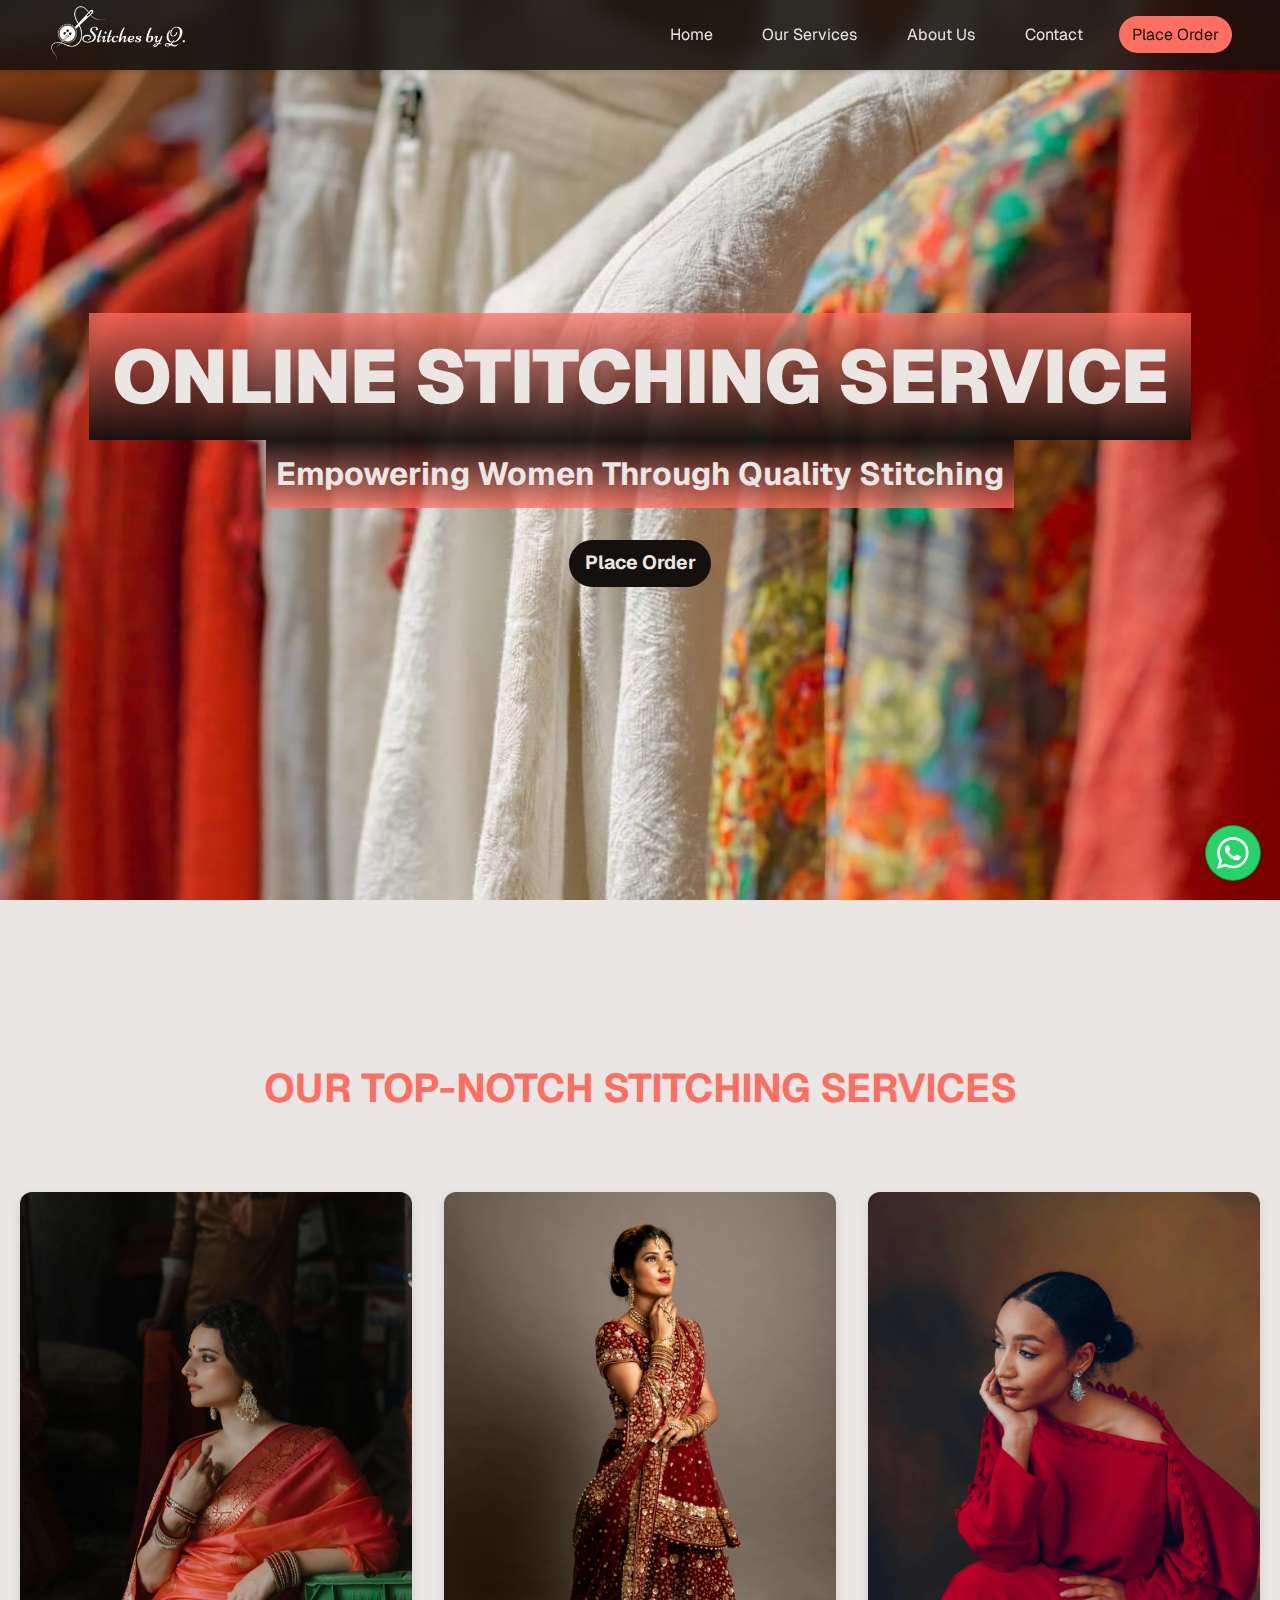
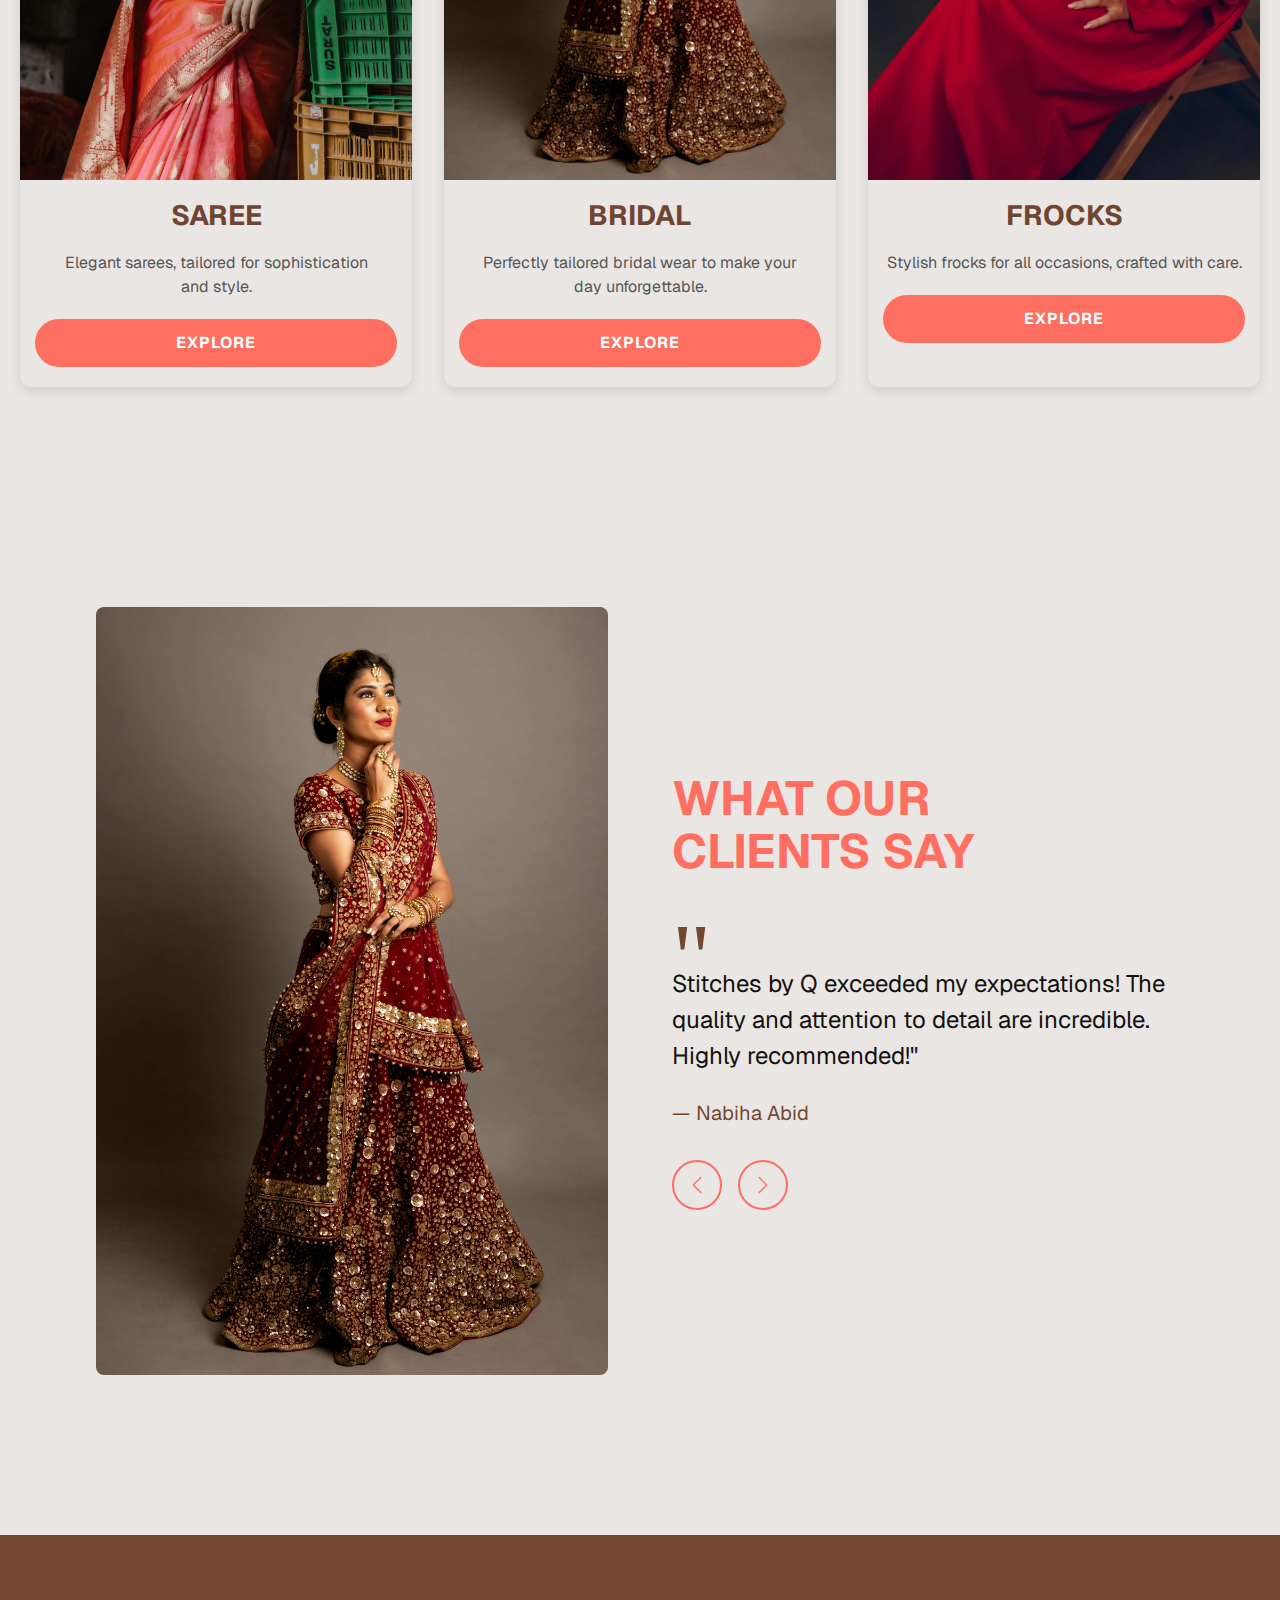
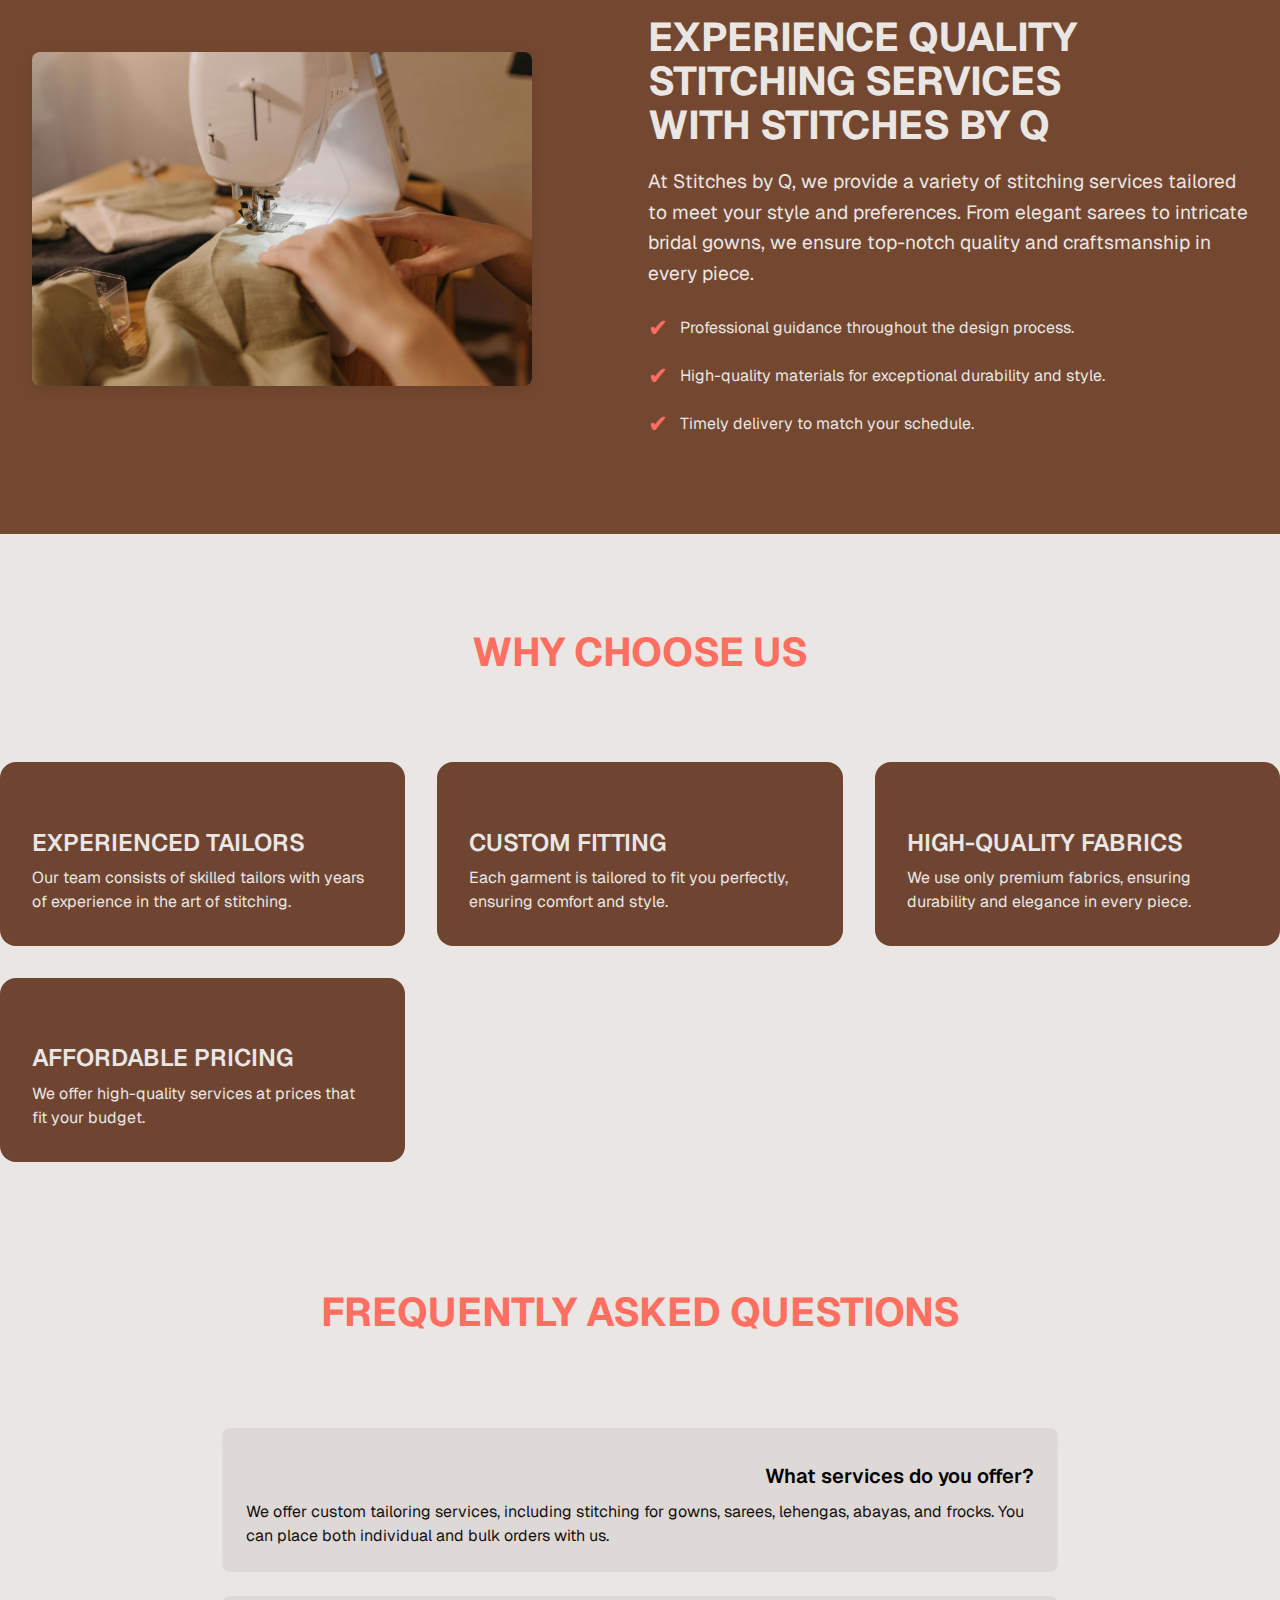
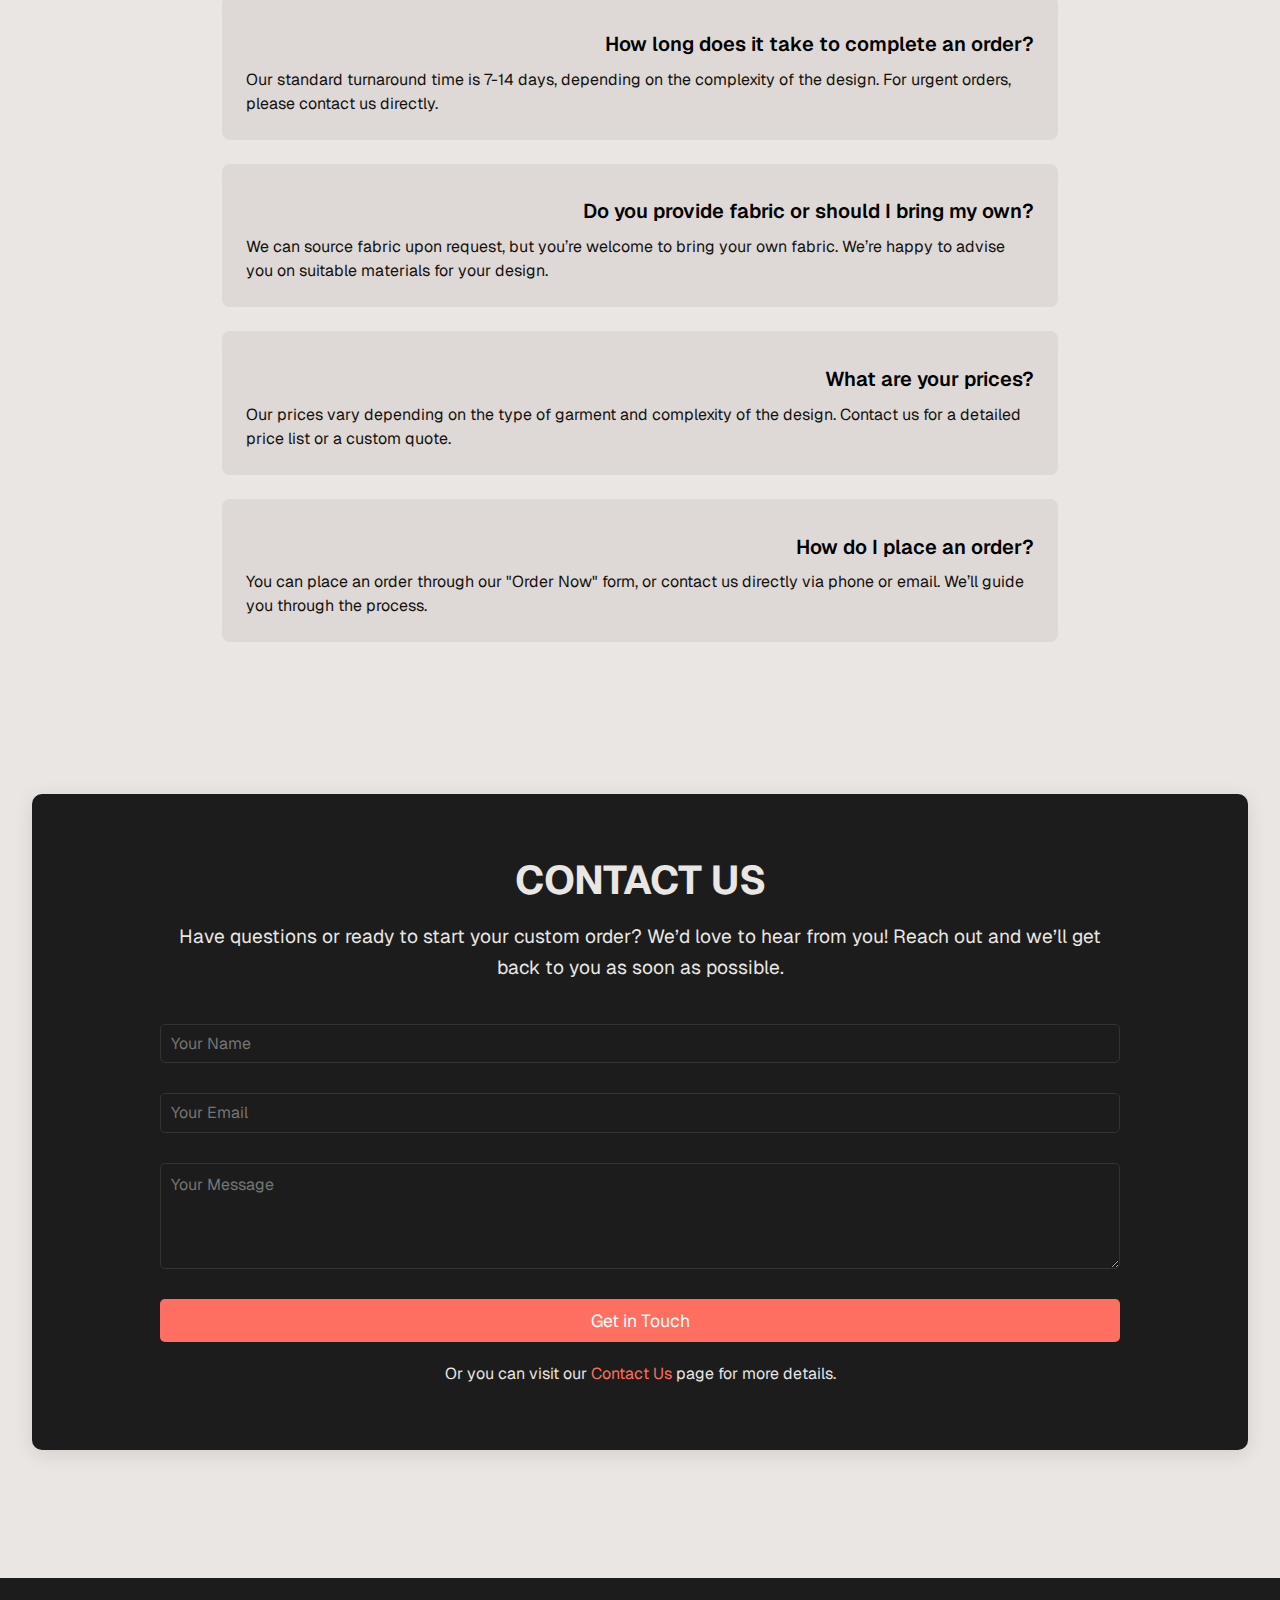
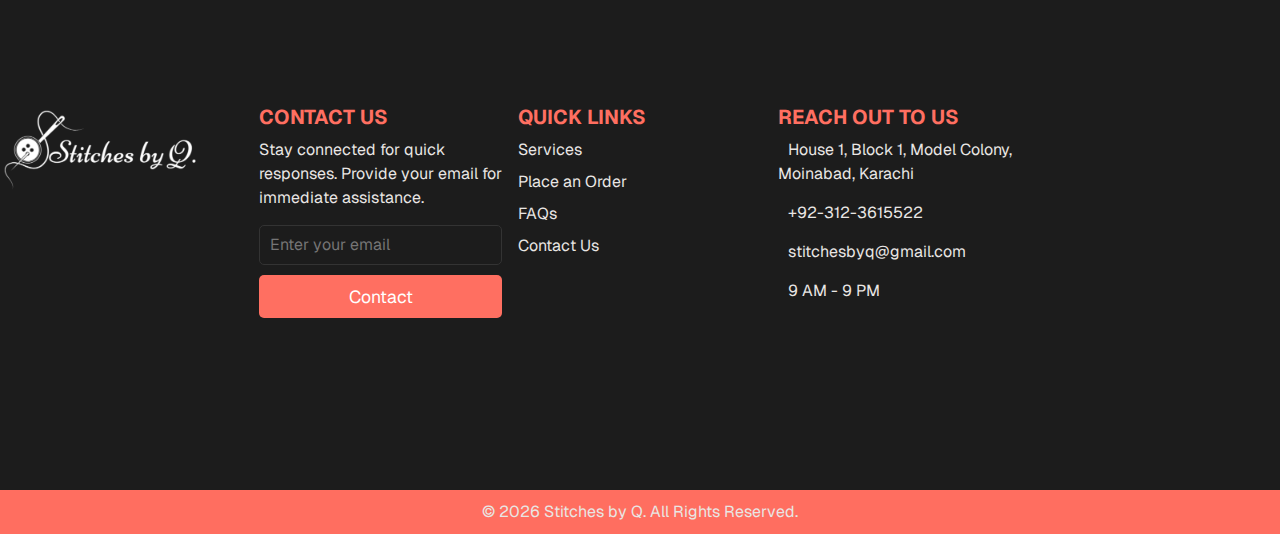
<file: index.html>
<!DOCTYPE html>
<html lang="en">
  <head>
    <meta charset="UTF-8" />
    <meta name="viewport" content="width=device-width, initial-scale=1.0" />
    <title>Stitches by Q.</title>

    <link rel="preconnect" href="https://fonts.googleapis.com" />
    <link rel="preconnect" href="https://fonts.gstatic.com" crossorigin />
    <link href="https://fonts.googleapis.com/css2?family=Geist:wght@100..900&display=swap" rel="stylesheet" />

    <link
      rel="stylesheet"
      href="https://cdnjs.cloudflare.com/ajax/libs/font-awesome/6.6.0/css/all.min.css"
      integrity="sha512-Kc323vGBEqzTmouAECnVceyQqyqdsSiqLQISBL29aUW4U/M7pSPA/gEUZQqv1cwx4OnYxTxve5UMg5GT6L4JJg=="
      crossorigin="anonymous"
      referrerpolicy="no-referrer"
    />

    <link rel="stylesheet" href="./src/styles/global.css" />
    <link rel="stylesheet" href="./src/styles/home.css" />
  </head>
  <body>
    <header>
      <nav class="nav">
        <div class="logo">
          <a href="/">
            <img loading="eager" src="/assets/gallery/logo/white-full.png" alt="Stitches by Q Logo" />
          </a>
        </div>

        <ul>
          <li><a href="/">Home</a></li>
          <li><a href="/services">Our Services</a></li>
          <li><a href="/about/">About Us</a></li>
          <li>
            <a href="/contact/">Contact</a>
          </li>
          <li>
            <a href="/order/">Place Order</a>
          </li>
        </ul>
      </nav>
    </header>

    <main>
      <section class="landing">
        <div class="hero">
          <h1>ONLINE STITCHING SERVICE</h1>
          <p class="tagline">Empowering Women Through Quality Stitching</p>
          <a href="./order/" class="btn1">Place Order</a>
        </div>
      </section>

      <section class="services">
        <h2 class="bgwhite">Our Top-Notch Stitching Services</h2>
        <div class="card-container">
          <div class="card">
            <img
              loading="lazy"
              decoding="async"
              src="/assets/gallery/pexels-manishjangid-28943579.jpg"
              alt="Saree Dresses"
            />
            <h3>Saree</h3>
            <p>Elegant sarees, tailored for sophistication and style.</p>
            <a href="#" class="card-button">Explore</a>
          </div>
          <div class="card">
            <img loading="lazy" decoding="async" src="/assets/gallery/Bridal.jpg" alt="Bridal Dresses" />
            <h3>Bridal</h3>
            <p>Perfectly tailored bridal wear to make your day unforgettable.</p>
            <a href="#" class="card-button">Explore</a>
          </div>
          <div class="card">
            <img loading="lazy" decoding="async" src="/assets/gallery/Frocks.jpg" alt="Frocks" />
            <h3>Frocks</h3>
            <p>Stylish frocks for all occasions, crafted with care.</p>
            <a href="#" class="card-button">Explore</a>
          </div>
        </div>
      </section>

      <section class="testimonial-section">
        <div class="testimonial-image">
          <img src="/assets/gallery/Bridal.jpg" alt="Client testimonial image" />
        </div>
        <div class="testimonial-content">
          <h2 class="section-title">What Our Clients Say</h2>
          <div class="quote-mark">"</div>
          <p class="testimonial-text">
            Stitches by Q exceeded my expectations! The quality and attention to detail are incredible. Highly
            recommended!"
          </p>
          <p class="client-name">Nabiha Abid</p>
          <div class="navigation">
            <button class="nav-button prev" aria-label="Previous testimonial">
              <svg
                xmlns="http://www.w3.org/2000/svg"
                fill="none"
                viewBox="0 0 24 24"
                stroke-width="1.5"
                stroke="currentColor"
              >
                <path stroke-linecap="round" stroke-linejoin="round" d="M15.75 19.5L8.25 12l7.5-7.5" />
              </svg>
            </button>
            <button class="nav-button next" aria-label="Next testimonial">
              <svg
                xmlns="http://www.w3.org/2000/svg"
                fill="none"
                viewBox="0 0 24 24"
                stroke-width="1.5"
                stroke="currentColor"
              >
                <path stroke-linecap="round" stroke-linejoin="round" d="M8.25 4.5l7.5 7.5-7.5 7.5" />
              </svg>
            </button>
          </div>
        </div>
      </section>

      <section class="info-section">
        <div class="info-container">
          <div class="info-image">
            <img loading="lazy" src="/assets/gallery/info img.jpg" alt="Stitching Process" />
          </div>
          <div class="info-content">
            <h2>Experience Quality Stitching Services with Stitches by Q</h2>
            <p>
              At Stitches by Q, we provide a variety of stitching services tailored to meet your style and preferences.
              From elegant sarees to intricate bridal gowns, we ensure top-notch quality and craftsmanship in every
              piece.
            </p>
            <ul>
              <li><span class="check-mark">✔</span> Professional guidance throughout the design process.</li>
              <li><span class="check-mark">✔</span> High-quality materials for exceptional durability and style.</li>
              <li><span class="check-mark">✔</span> Timely delivery to match your schedule.</li>
            </ul>
          </div>
        </div>
      </section>

      <section class="why-choose-us">
        <div class="why-choose-content">
          <h2 class="section-title">Why Choose Us</h2>
          <p class="section-description">We bring experience, quality, and dedication to every stitch.</p>
          <div class="usp-list">
            <div class="usp-item">
              <i class="fa-solid fa-user-check usp-icon"></i>
              <div class="usp-text">
                <h3>Experienced Tailors</h3>
                <p>Our team consists of skilled tailors with years of experience in the art of stitching.</p>
              </div>
            </div>
            <div class="usp-item">
              <i class="fa-solid fa-ruler-combined usp-icon"></i>
              <div class="usp-text">
                <h3>Custom Fitting</h3>
                <p>Each garment is tailored to fit you perfectly, ensuring comfort and style.</p>
              </div>
            </div>
            <div class="usp-item">
              <i class="fa-solid fa-star usp-icon"></i>
              <div class="usp-text">
                <h3>High-Quality Fabrics</h3>
                <p>We use only premium fabrics, ensuring durability and elegance in every piece.</p>
              </div>
            </div>
            <div class="usp-item">
              <i class="fa-solid fa-tags usp-icon"></i>
              <div class="usp-text">
                <h3>Affordable Pricing</h3>
                <p>We offer high-quality services at prices that fit your budget.</p>
              </div>
            </div>
          </div>
        </div>
      </section>

      <section class="faq-section" id="faq">
        <div class="faq-container">
          <h2 class="section-title">Frequently Asked Questions</h2>
          <p class="section-description">Here are the answers to some of the most common questions we get.</p>

          <div class="faq-list">
            <div class="faq-item">
              <button class="faq-question">
                <i class="fa-solid fa-plus faq-toggle-icon"></i>
                <span>What services do you offer?</span>
              </button>
              <div class="faq-answer">
                <p>
                  We offer custom tailoring services, including stitching for gowns, sarees, lehengas, abayas, and
                  frocks. You can place both individual and bulk orders with us.
                </p>
              </div>
            </div>
            <div class="faq-item">
              <button class="faq-question">
                <i class="fa-solid fa-plus faq-toggle-icon"></i>
                <span>How long does it take to complete an order?</span>
              </button>
              <div class="faq-answer">
                <p>
                  Our standard turnaround time is 7-14 days, depending on the complexity of the design. For urgent
                  orders, please contact us directly.
                </p>
              </div>
            </div>
            <div class="faq-item">
              <button class="faq-question">
                <i class="fa-solid fa-plus faq-toggle-icon"></i>
                <span>Do you provide fabric or should I bring my own?</span>
              </button>
              <div class="faq-answer">
                <p>
                  We can source fabric upon request, but you’re welcome to bring your own fabric. We’re happy to advise
                  you on suitable materials for your design.
                </p>
              </div>
            </div>
            <div class="faq-item">
              <button class="faq-question">
                <i class="fa-solid fa-plus faq-toggle-icon"></i>
                <span>What are your prices?</span>
              </button>
              <div class="faq-answer">
                <p>
                  Our prices vary depending on the type of garment and complexity of the design. Contact us for a
                  detailed price list or a custom quote.
                </p>
              </div>
            </div>
            <div class="faq-item">
              <button class="faq-question">
                <i class="fa-solid fa-plus faq-toggle-icon"></i>
                <span>How do I place an order?</span>
              </button>
              <div class="faq-answer">
                <p>
                  You can place an order through our "Order Now" form, or contact us directly via phone or email. We’ll
                  guide you through the process.
                </p>
              </div>
            </div>
          </div>
        </div>
      </section>

      <section class="contact-section">
        <div class="contact-container">
          <h2 class="section-title">Contact Us</h2>
          <p class="section-description">
            Have questions or ready to start your custom order? We’d love to hear from you! Reach out and we’ll get back
            to you as soon as possible.
          </p>

          <form action="/contact-us" method="get" class="contact-form">
            <div class="form-group">
              <input type="text" name="name" placeholder="Your Name" required />
            </div>
            <div class="form-group">
              <input type="email" name="email" placeholder="Your Email" required />
            </div>
            <div class="form-group">
              <textarea name="message" rows="4" placeholder="Your Message" required></textarea>
            </div>
            <button type="submit" class="contact-btn">Get in Touch</button>
          </form>

          <p class="direct-link">
            Or you can visit our
            <a href="./contact/">Contact Us</a> page for more details.
          </p>
        </div>
      </section>
    </main>

    <footer class="footer">
      <div class="footer-container">
        <div class="logo-space">
          <h2>
            <a href="index.html">
              <img src="/assets/gallery/logo/white-full.png" alt="Stitches by Q Logo" />
            </a>
          </h2>
        </div>

        <div class="contact-form">
          <h4>Contact Us</h4>
          <p>Stay connected for quick responses. Provide your email for immediate assistance.</p>
          <form action="/submit-email" method="post">
            <input type="email" placeholder="Enter your email" required />
            <button type="submit">Contact</button>
          </form>
        </div>

        <div class="quick-links">
          <h4>Quick Links</h4>
          <ul>
            <li><a href="#">Services</a></li>
            <li><a href="#">Place an Order</a></li>
            <li><a href="#faq">FAQs</a></li>
            <li><a href="./Contact/contact.html">Contact Us</a></li>
          </ul>
        </div>

        <div class="contact-info">
          <h4>Reach Out to Us</h4>
          <p>
            <i class="fas fa-map-marker-alt"></i
            ><a href="https://goo.gl/maps/xyz" target="_blank" rel="noopener noreferrer"
              >House 1, Block 1, Model Colony, Moinabad, Karachi</a
            >
          </p>
          <p><i class="fas fa-phone-alt"></i><a href="tel:+923123615522"> +92-312-3615522</a></p>
          <p><i class="fas fa-envelope"></i><a href="mailto:stitchesbyq@gmail.com">stitchesbyq@gmail.com</a></p>
          <p><i class="fas fa-clock"></i> 9 AM - 9 PM</p>
        </div>

        <!-- Google Map Embed -->
        <div class="map-container">
          <iframe
            title="Stitches by Q Location"
            src="https://www.google.com/maps/embed?pb=!1m18!1m12!1m3!1d3620.558284213234!2d67.11531797400985!3d24.8977743791316!2m3!1f0!2f0!3f0!3m2!1i1024!2i768!4f13.1!3m3!1m2!1s0x3eb33eafa5a4d4c7%3A0x2c4b4c89ff68b7e7!2sModel%20Colony%2C%20Karachi%2C%20Sindh%2C%20Pakistan!5e0!3m2!1sen!2sus!4v1603629984048!5m2!1sen!2sus"
            width="100%"
            height="100%"
            style="border: 0"
            allowfullscreen=""
            loading="lazy"
          ></iframe>
        </div>
      </div>

      <!-- Footer Bottom Section -->
      <div class="footer-bottom">
        <p>&copy; <span id="currentYear"></span> Stitches by Q. All Rights Reserved.</p>
      </div>
    </footer>

    <div class="whatsapp">
      <a href="https://wa.me/+923123615522" target="_blank">
        <svg viewBox="0 0 24 24" xmlns="http://www.w3.org/2000/svg">
          <path
            fill="currentColor"
            d="M17.472 14.382c-.297-.149-1.758-.867-2.03-.967-.273-.099-.471-.148-.67.15-.197.297-.767.966-.94 1.164-.173.199-.347.223-.644.075-.297-.15-1.255-.463-2.39-1.475-.883-.788-1.48-1.761-1.653-2.059-.173-.297-.018-.458.13-.606.134-.133.298-.347.446-.52.149-.174.198-.298.298-.497.099-.198.05-.371-.025-.52-.075-.149-.669-1.612-.916-2.207-.242-.579-.487-.5-.669-.51a12.8 12.8 0 0 0-.57-.01c-.198 0-.52.074-.792.372-.272.297-1.04 1.016-1.04 2.479 0 1.462 1.065 2.875 1.213 3.074.149.198 2.096 3.2 5.077 4.487.709.306 1.262.489 1.694.625.712.227 1.36.195 1.871.118.571-.085 1.758-.719 2.006-1.413.248-.694.248-1.289.173-1.413-.074-.124-.272-.198-.57-.347m-5.421 7.403h-.004a9.87 9.87 0 0 1-5.031-1.378l-.361-.214-3.741.982.998-3.648-.235-.374a9.86 9.86 0 0 1-1.51-5.26c.001-5.45 4.436-9.884 9.888-9.884 2.64 0 5.122 1.03 6.988 2.898a9.825 9.825 0 0 1 2.893 6.994c-.003 5.45-4.437 9.884-9.885 9.884m8.413-18.297A11.815 11.815 0 0 0 12.05 0C5.495 0 .16 5.335.157 11.892c0 2.096.547 4.142 1.588 5.945L.057 24l6.305-1.654a11.882 11.882 0 0 0 5.683 1.448h.005c6.554 0 11.89-5.335 11.893-11.893a11.821 11.821 0 0 0-3.48-8.413z"
          />
        </svg>
      </a>
    </div>
    <script src="/src/js/home.js" defer></script>
    <script src="/src/js/script.js" defer></script>
  </body>
</html>
</file>
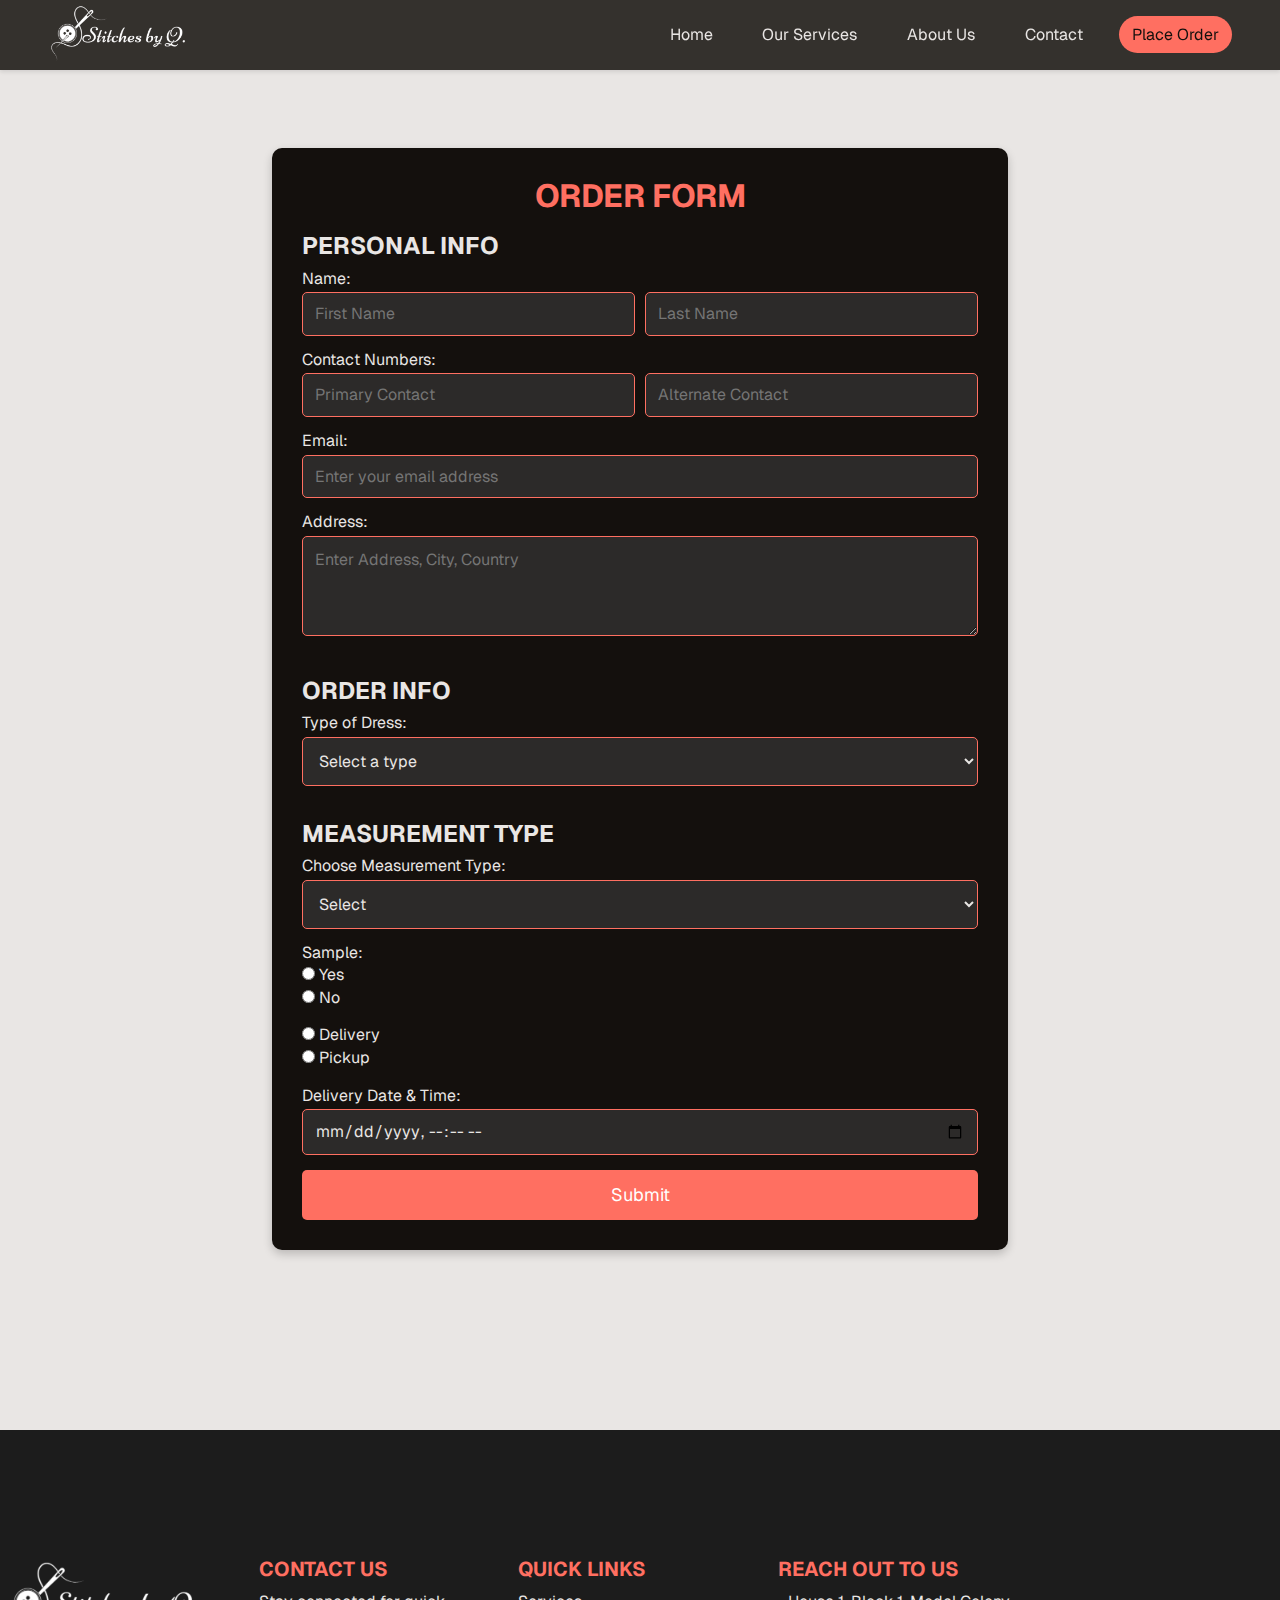
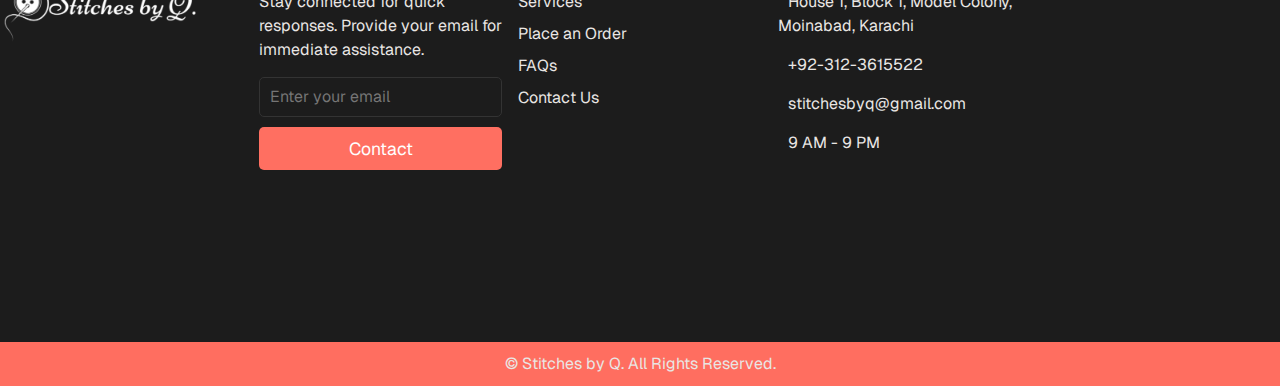
<file: order/index.html>
<!DOCTYPE html>
<html lang="en">
  <head>
    <meta charset="UTF-8" />
    <meta name="viewport" content="width=device-width, initial-scale=1.0" />
    <meta name="description" content="Learn more about Stitches by Q - Our mission, journey, and vision." />
    <title>About Us - Stitches by Q</title>

    <link rel="preconnect" href="https://fonts.googleapis.com" />
    <link rel="preconnect" href="https://fonts.gstatic.com" crossorigin />
    <link href="https://fonts.googleapis.com/css2?family=Geist:wght@100..900&display=swap" rel="stylesheet" />

    <link
      rel="stylesheet"
      href="https://cdnjs.cloudflare.com/ajax/libs/font-awesome/6.6.0/css/all.min.css"
      integrity="sha512-Kc323vGBEqzTmouAECnVceyQqyqdsSiqLQISBL29aUW4U/M7pSPA/gEUZQqv1cwx4OnYxTxve5UMg5GT6L4JJg=="
      crossorigin="anonymous"
      referrerpolicy="no-referrer"
    />

    <link rel="stylesheet" href="../src/styles/global.css" />
    <link rel="stylesheet" href="./order.css" />
  </head>
  <body>
    <header>
      <nav class="nav">
        <div class="logo">
          <a href="/">
            <img loading="eager" src="/assets/gallery/logo/white-full.png" alt="Stitches by Q Logo" />
          </a>
        </div>

        <ul>
          <li><a href="/">Home</a></li>
          <li><a href="/services">Our Services</a></li>
          <li><a href="/about/">About Us</a></li>
          <li>
            <a href="/contact/">Contact</a>
          </li>
          <li>
            <a href="/order/">Place Order</a>
          </li>
        </ul>
      </nav>
    </header>

    <main>
      <div class="order-bg">
        <div class="order">
          <h1>Order Form</h1>
          <form id="orderForm">
            <!-- Personal Info Section -->
            <h2>Personal Info</h2>

            <label for="firstName">Name:</label>
            <div class="form-group">
              <div>
                <input type="text" id="firstName" name="firstName" placeholder="First Name" required />
                <div id="firstNameError" class="error-message"></div>
              </div>
              <div>
                <input type="text" id="lastName" name="lastName" placeholder="Last Name" required />
                <div id="lastNameError" class="error-message"></div>
              </div>
            </div>

            <label for="contactNumber">Contact Numbers:</label>
            <div class="form-group">
              <div>
                <input type="tel" id="contactNumber" name="contactNumber" placeholder="Primary Contact" required />
                <div id="contactNumberError" class="error-message"></div>
              </div>
              <div>
                <input type="tel" id="alternateContact" name="alternateContact" placeholder="Alternate Contact" />
                <div id="alternateContactError" class="error-message"></div>
              </div>
            </div>

            <label for="email">Email:</label>
            <input type="email" id="email" name="email" placeholder="Enter your email address" required />
            <div id="emailError" class="error-message"></div>

            <label for="address">Address:</label>
            <textarea id="address" name="address" placeholder="Enter Address, City, Country" rows="3"></textarea>
            <div id="addressError" class="error-message"></div>

            <!-- Order Info Section -->
            <h2>Order Info</h2>

            <div id="dressTypeError" class="error-message"></div>
            <label for="dressType">Type of Dress:</label>
            <select id="dressType" name="dressType" required>
              <option value="">Select a type</option>
              <option value="Casual">Simple Suit</option>
              <option value="Formal">Formal Suit</option>
              <option value="Evening Gown">Suit with Dori Piping</option>
              <option value="Lining Suit">Lining Suit</option>
              <option value="Lining with Dori Piping">Lining with Dori Piping</option>
              <option value="Party Wear">Party Wear</option>
              <option value="Bridal Dress">Bridal Dress</option>
              <option value="Saree">Saree</option>
              <option value="Lehenga">Lehenga</option>
              <option value="Salwar Kameez">Salwar Kameez</option>
              <option value="Kurta">Kurta</option>
              <option value="Simple Abaya">Simple Abaya</option>
              <option value="Fancy Abaya">Fancy Abaya</option>
              <option value="Kids' Clothing">Kids' Clothing</option>
              <option value="Gowns">Gowns</option>
              <option value="Jumpsuit">Jumpsuit</option>
              <option value="Shirt">Shirt</option>
              <option value="Trouser">Trouser</option>
              <option value="Shrugs">Shrugs</option>
              <option value="Tote Bags">Tote Bags</option>
              <option value="others">others</option>
            </select>
            <div id="dressTypeError" class="error-message"></div>

            <h2>Measurement Type</h2>
            <label for="measurementType">Choose Measurement Type:</label>
            <select id="measurementType" name="measurementType" required>
              <option value="">Select</option>
              <option value="top">Top</option>
              <option value="bottom">Bottom</option>
              <option value="both">Both</option>
            </select>
            <div id="measurementTypeError" class="error-message"></div>

            <!-- Top Measurements -->
            <div id="topMeasurements" class="measurement-section" style="display: none">
              <h3>Top Measurements</h3>
              <label for="shoulder">Shoulder Size:</label>
              <input type="number" id="shoulder" name="shoulder" placeholder="Enter Shoulder Size" />
              <div id="shoulderError" class="error-message"></div>

              <label for="sleeveLength">Sleeve Length:</label>
              <input type="number" id="sleeveLength" name="sleeveLength" placeholder="Enter Sleeve Length" />
              <div id="sleeveLengthError" class="error-message"></div>

              <label for="chestWidth">Chest Width:</label>
              <input type="number" id="chestWidth" name="chestWidth" placeholder="Enter Chest Width" />
              <div id="chestWidthError" class="error-message"></div>

              <label for="neckMeasurement">Neck Measurement:</label>
              <input type="number" id="neckMeasurement" name="neckMeasurement" placeholder="Enter Neck Measurement" />
              <div id="neckMeasurementError" class="error-message"></div>
            </div>

            <!-- Bottom Measurements -->
            <div id="bottomMeasurements" class="measurement-section" style="display: none">
              <h3>Bottom Measurements</h3>
              <label for="waistMeasurement">Waist Measurement:</label>
              <input
                type="number"
                id="waistMeasurement"
                name="waistMeasurement"
                placeholder="Enter Waist Measurement"
              />
              <div id="waistMeasurementError" class="error-message"></div>

              <label for="hipMeasurement">Hip Measurement:</label>
              <input type="number" id="hipMeasurement" name="hipMeasurement" placeholder="Enter Hip Measurement" />
              <div id="hipMeasurementError" class="error-message"></div>

              <label for="bottomLength">Bottom Length:</label>
              <input type="number" id="bottomLength" name="bottomLength" placeholder="Enter Bottom Length" />
              <div id="bottomLengthError" class="error-message"></div>
            </div>

            <!-- Sample Option -->
            <div class="radio-group">
              <div>
                <label>Sample:</label>
                <label><input type="radio" name="sample" value="yes" /> Yes</label>
                <label><input type="radio" name="sample" value="no" /> No</label>
                <div id="radio" class="error-message"></div>
              </div>
            </div>

            <!-- Delivery Option -->
            <div class="radio-group">
              <div>
                <label><input type="radio" name="delivery" value="delivery" /> Delivery</label>
                <label><input type="radio" name="delivery" value="pickup" /> Pickup</label>
                <div id="radio" class="error-message"></div>
              </div>
            </div>

            <!-- Delivery Date & Time -->
            <div class="calendar-group">
              <label for="deliveryDateTime">Delivery Date & Time:</label>
              <input type="datetime-local" id="deliveryDateTime" name="deliveryDateTime" />
              <div id="deliveryDateTime" class="error-message"></div>
            </div>

            <button id="submitButton" type="submit">Submit</button>
          </form>
        </div>
      </div>
    </main>

    <footer class="footer">
      <div class="footer-container">
        <div class="logo-space">
          <h2>
            <a href="index.html">
              <img src="/assets/gallery/logo/white-full.png" alt="Stitches by Q Logo" />
            </a>
          </h2>
        </div>

        <div class="contact-form">
          <h4>Contact Us</h4>
          <p>Stay connected for quick responses. Provide your email for immediate assistance.</p>
          <form action="/submit-email" method="post">
            <input type="email" placeholder="Enter your email" required />
            <button type="submit">Contact</button>
          </form>
        </div>

        <div class="quick-links">
          <h4>Quick Links</h4>
          <ul>
            <li><a href="#">Services</a></li>
            <li><a href="#">Place an Order</a></li>
            <li><a href="#faq">FAQs</a></li>
            <li><a href="./Contact/contact.html">Contact Us</a></li>
          </ul>
        </div>

        <div class="contact-info">
          <h4>Reach Out to Us</h4>
          <p>
            <i class="fas fa-map-marker-alt"></i
            ><a href="https://goo.gl/maps/xyz" target="_blank" rel="noopener noreferrer"
              >House 1, Block 1, Model Colony, Moinabad, Karachi</a
            >
          </p>
          <p><i class="fas fa-phone-alt"></i><a href="tel:+923123615522"> +92-312-3615522</a></p>
          <p><i class="fas fa-envelope"></i><a href="mailto:stitchesbyq@gmail.com">stitchesbyq@gmail.com</a></p>
          <p><i class="fas fa-clock"></i> 9 AM - 9 PM</p>
        </div>

        <!-- Google Map Embed -->
        <div class="map-container">
          <iframe
            title="Stitches by Q Location"
            src="https://www.google.com/maps/embed?pb=!1m18!1m12!1m3!1d3620.558284213234!2d67.11531797400985!3d24.8977743791316!2m3!1f0!2f0!3f0!3m2!1i1024!2i768!4f13.1!3m3!1m2!1s0x3eb33eafa5a4d4c7%3A0x2c4b4c89ff68b7e7!2sModel%20Colony%2C%20Karachi%2C%20Sindh%2C%20Pakistan!5e0!3m2!1sen!2sus!4v1603629984048!5m2!1sen!2sus"
            width="100%"
            height="100%"
            style="border: 0"
            allowfullscreen=""
            loading="lazy"
          ></iframe>
        </div>
      </div>

      <!-- Footer Bottom Section -->
      <div class="footer-bottom">
        <p>&copy; <span id="currentYear"></span> Stitches by Q. All Rights Reserved.</p>
      </div>
    </footer>

    <script src="./order.js"></script>
  </body>
</html>
</file>
<file: src/styles/global.css>
/* Footer Styling */
/* Box sizing rules */
*,
*::before,
*::after {
  box-sizing: border-box;
}

/* Remove default margin */
* {
  margin: 0;
}

/* Prevent font size inflation */
html {
  -moz-text-size-adjust: none;
  -webkit-text-size-adjust: none;
  text-size-adjust: none;
}

/* Remove default margin in favour of better control in authored CSS */
body,
h1,
h2,
h3,
h4,
p,
figure,
blockquote,
dl,
dd {
  margin-block-end: 0;
}

/* Remove list styles on ul, ol elements with a list role, which suggests default styling will be removed */
ul[role=list],
ol[role=list] {
  list-style: none;
}

/* Set core body defaults */
body {
  min-height: 100vh;
  line-height: 1.5;
  -webkit-font-smoothing: antialiased;
}

/* Set shorter line heights on headings and interactive elements */
h1,
h2,
h3,
h4,
button,
input,
label {
  line-height: 1.1;
}

/* Avoid text overflows */
p,
h1,
h2,
h3,
h4,
h5,
h6 {
  overflow-wrap: break-word;
}

/* Improve line wrapping */
p {
  text-wrap: pretty;
}

/* Balance text wrapping on headings */
h1,
h2,
h3,
h4 {
  text-wrap: balance;
}

/* A elements that don't have a class get default styles */
/* Make images easier to work with */
img,
picture,
video,
canvas,
svg {
  max-width: 100%;
  display: block;
}

/* Inherit fonts for inputs and buttons */
input,
button,
textarea,
select {
  font-family: inherit;
  font-size: inherit;
}

/* Make sure textareas without a rows attribute are not tiny */
textarea:not([rows]) {
  min-height: 10em;
}

/* Anything that has been anchored to should have extra scroll margin */
:target {
  scroll-margin-block: 5ex;
}

h1,
h2,
h3,
h4,
h5,
h6 {
  text-transform: uppercase;
}

html,
body {
  font-family: "Geist", serif;
  font-optical-sizing: auto;
  font-weight: 400;
  font-style: normal;
  scroll-behavior: smooth;
  color: #14100d;
  background-color: #e9e6e4;
}

section:not(:first-child) {
  margin-top: 6rem;
}

header {
  background-color: rgba(20, 16, 13, 0.85);
  box-shadow: 0 2px 4px rgba(0, 0, 0, 0.1);
  position: fixed;
  width: 100%;
  z-index: 100;
  top: 0;
  left: 0;
  -webkit-backdrop-filter: blur(10px);
          backdrop-filter: blur(10px);
}
header nav {
  display: flex;
  justify-content: space-between;
  align-items: center;
  max-width: 1200px;
  margin: 0 auto;
  padding: 0.2em 0.5em;
}
header nav ul {
  list-style: none;
  display: flex;
  gap: 1.5em;
}
header nav ul li:last-child a {
  background-color: #ff6f61;
  color: #14100d;
}
header nav ul li:last-child a:hover {
  background-color: #ff412e;
  color: #14100d;
}
header nav ul li a {
  text-decoration: none;
  color: #e9e6e4;
  padding: 0.5em 0.8em;
  font-size: 1em;
  transition: background-color 0.3s ease, color 0.3s ease;
  border-radius: 2rem;
  background-color: transparent;
}
header nav ul li a:hover {
  background-color: #e9e6e4;
  color: #14100d;
}
header nav .logo {
  display: flex;
  align-items: center;
}
header nav .logo img {
  height: 4em;
  margin-right: 0.9em;
}

.footer {
  margin-top: 8rem;
  background-color: #1c1c1c;
  color: #e9e6e4;
  padding-top: 8rem;
}
.footer .footer-container {
  display: grid;
  grid-template-columns: repeat(5, 1fr);
  gap: 1rem;
  align-items: flex-start;
  max-width: 80rem;
  padding-bottom: 4rem;
  margin: 0 auto;
}
.footer h4 {
  font-size: 1.25rem;
  color: #ff6f61;
  margin-bottom: 10px;
}
.footer p {
  font-size: 1rem;
  margin-bottom: 15px;
}
.footer a {
  color: #e9e6e4;
  text-decoration: none;
  transition: color 0.3s ease;
}
.footer a:hover {
  color: #ff6f61;
}
.footer .logo-space {
  text-align: left;
  margin-bottom: 20px;
}
.footer .logo-space img {
  max-width: 200px;
  height: auto;
}
.footer .contact-form {
  max-width: 400px;
  margin-bottom: 20px;
}
.footer .contact-form form {
  display: flex;
  flex-direction: column;
  gap: 10px;
}
.footer .contact-form form input {
  padding: 10px;
  font-size: 1rem;
  border: 1px solid #333;
  border-radius: 5px;
  background-color: #1c1c1c;
  color: #e9e6e4;
  transition: border 0.3s ease;
}
.footer .contact-form form input:focus {
  border-color: #ff6f61;
  outline: none;
}
.footer .contact-form form button {
  padding: 12px 20px;
  font-size: 1.1rem;
  background-color: #ff6f61;
  color: #fff;
  border: none;
  border-radius: 5px;
  cursor: pointer;
  transition: background-color 0.3s ease;
}
.footer .contact-form form button:hover {
  background-color: #ff412e;
}
.footer .quick-links {
  margin-bottom: 20px;
}
.footer .quick-links ul {
  list-style: none;
  padding: 0;
}
.footer .quick-links ul li {
  margin-bottom: 8px;
}
.footer .contact-info {
  margin-bottom: 20px;
}
.footer .contact-info i {
  color: #ff6f61;
  margin-right: 10px;
}
.footer .map-container {
  flex: 1;
  max-width: 100%;
  height: 300px;
  margin-bottom: 20px;
}
.footer .map-container iframe {
  width: 100%;
  height: 100%;
  border: none;
  border-radius: 8px;
}
.footer .footer-bottom {
  padding: 10px 0;
  background-color: #ff6e60;
  color: #e9e6e4;
  text-align: center;
  font-size: 0.8em;
}
.footer .footer-bottom p {
  font-size: 1rem;
  margin: 0;
}

.whatsapp {
  position: fixed;
  background-color: #25d366;
  padding: 0.7rem;
  bottom: 1.2rem;
  right: 1.2rem;
  z-index: 9999;
  height: 3.5rem;
  width: 3.5rem;
  cursor: pointer;
  border-radius: 50%;
  display: flex;
  justify-content: center;
  align-items: center;
  border: 1px solid rgba(7, 94, 84, 0.6);
  will-change: auto;
  transition: all 0.3s ease;
  box-shadow: 0 2px 4px rgba(0, 0, 0, 0.1);
}
.whatsapp:hover {
  box-shadow: 0 4px 8px rgba(0, 0, 0, 0.2);
  transform: translateY(-0.2rem);
}
.whatsapp svg {
  color: white;
  height: 100%;
  width: 100%;
}
</file>
<file: src/styles/home.css>
@charset "UTF-8";
/* Footer Styling */
.landing {
  background: url("../../assets/gallery/bg-with-overlay.jpg") no-repeat center center;
  background-size: cover;
  height: 100vh;
  display: flex;
  justify-content: center;
  align-items: center;
  text-align: center;
  font-weight: bold;
}
.landing::before {
  content: "";
  z-index: -1;
  position: absolute;
  top: 0;
  left: 0;
  width: 100%;
  height: 100%;
  background-color: rgb(0, 0, 0);
}
.landing .hero {
  z-index: 1;
  display: flex;
  flex-direction: column;
  align-items: center;
  color: #e9e6e4;
}
.landing .hero h1 {
  font-size: 4.7em;
  font-weight: bolder;
  background: linear-gradient(to bottom, rgba(255, 111, 97, 0.75), rgba(20, 16, 13, 0.95));
}
.landing .hero p {
  font-size: 2em;
  margin-bottom: 1em;
  background: linear-gradient(to top, rgba(255, 111, 97, 0.75), rgba(20, 16, 13, 0.95));
}
.landing .hero h1,
.landing .hero p {
  padding: 0.3em;
}
.landing .hero a {
  text-decoration: none;
  padding: 0.5em 0.8em;
  font-size: 1.2rem;
  transition: background-color 0.3s ease, color 0.3s ease, transform 0.3s ease;
  border-radius: 2rem;
  background-color: #14100d;
  color: #e9e6e4;
}
.landing .hero a:hover {
  transform: scale(1.1);
}

.testimonial-section {
  max-width: 76rem;
  margin: 0 auto;
  padding: 4rem;
  display: flex;
  align-items: center;
  gap: 4rem;
}
.testimonial-section .testimonial-image {
  flex: 1;
  max-width: 600px;
}
.testimonial-section .testimonial-image img {
  width: 100%;
  height: auto;
  border-radius: 8px;
}
.testimonial-section .testimonial-content {
  flex: 1;
}
.testimonial-section .testimonial-content .section-title {
  font-size: 3rem;
  color: #ff6f61;
  margin-bottom: 2rem;
}
.testimonial-section .testimonial-content .quote-mark {
  font-size: 6rem;
  color: #744830;
  font-family: serif;
  height: 40px;
  line-height: 1;
  margin-bottom: 1rem;
}
.testimonial-section .testimonial-content .testimonial-text {
  font-size: 1.5rem;
  margin-bottom: 1.5rem;
  color: #14100d;
}
.testimonial-section .testimonial-content .client-name {
  font-size: 1.25rem;
  color: #744830;
  position: relative;
  padding-left: 1.5rem;
}
.testimonial-section .testimonial-content .client-name::before {
  content: "—";
  position: absolute;
  left: 0;
}
.testimonial-section .testimonial-content .navigation {
  display: flex;
  gap: 1rem;
  margin-top: 2rem;
}
.testimonial-section .testimonial-content .navigation .nav-button {
  width: 50px;
  height: 50px;
  border: 2px solid #ff6f61;
  border-radius: 50%;
  background: transparent;
  cursor: pointer;
  display: flex;
  align-items: center;
  justify-content: center;
  transition: all 0.15s ease;
}
.testimonial-section .testimonial-content .navigation .nav-button svg {
  width: 24px;
  height: 24px;
  stroke: #ff6f61;
  transition: all 0.15s ease;
}
.testimonial-section .testimonial-content .navigation .nav-button:hover {
  background: #ff6f61;
}
.testimonial-section .testimonial-content .navigation .nav-button:hover svg {
  stroke: #e9e6e4;
}

.services {
  padding: 60px 20px;
  text-align: center;
}
.services h2.bgwhite {
  text-align: center;
  font-size: 2.5rem;
  font-weight: 700;
  color: #ff6f61;
  margin-bottom: 40px;
  position: relative;
  display: inline-block;
  padding: 10px 20px;
  border-radius: 8px;
}
.services .card-container {
  display: grid;
  grid-template-columns: repeat(auto-fit, minmax(300px, 1fr));
  gap: 2rem;
  margin-top: 2rem;
}
.services .card-container .card {
  border-radius: 12px;
  overflow: hidden;
  box-shadow: 0 4px 12px rgba(0, 0, 0, 0.1);
  transition: transform 0.3s ease-in-out, box-shadow 0.3s ease-in-out;
  cursor: pointer;
}
.services .card-container .card:hover {
  transform: translateY(-10px);
  box-shadow: 0 8px 20px rgba(0, 0, 0, 0.15);
}
.services .card-container .card img {
  width: 100%;
  height: auto;
  -o-object-fit: cover;
     object-fit: cover;
  transition: transform 0.4s ease;
}
.services .card-container .card h3 {
  font-size: 1.75rem;
  color: #6f4532;
  text-align: center;
  margin: 20px 0;
}
.services .card-container .card p {
  font-size: 1rem;
  color: #555;
  text-align: center;
  padding: 0 15px;
  margin-bottom: 20px;
}
.services .card-container .card .card-button {
  display: block;
  background-color: #ff6f61;
  color: white;
  text-align: center;
  padding: 12px 20px;
  font-weight: bold;
  text-transform: uppercase;
  letter-spacing: 1px;
  margin: 0 15px 20px;
  border-radius: 30px;
  text-decoration: none;
  transition: background-color 0.3s ease, transform 0.3s ease;
}
.services .card-container .card .card-button:hover {
  background-color: #ff412e;
  transform: scale(1.05);
}

.info-section {
  padding: 80px 20px;
  background-color: #744830;
  color: #e9e6e4;
}
.info-section .info-container {
  max-width: 76rem;
  margin: 0 auto;
  display: flex;
  align-items: center;
  justify-content: space-between;
  gap: 30px;
  flex-wrap: wrap;
}
.info-section .info-container .info-image {
  flex: 1;
  max-width: 500px;
  margin-bottom: 30px;
}
.info-section .info-container .info-image img {
  width: 100%;
  height: auto;
  border-radius: 8px;
  box-shadow: 0 4px 12px rgba(0, 0, 0, 0.1);
  -o-object-fit: cover;
     object-fit: cover;
}
.info-section .info-container .info-content {
  flex: 2;
  max-width: 600px;
}
.info-section .info-container .info-content h2 {
  font-size: 2.5rem;
  font-weight: 700;
  margin-bottom: 20px;
}
.info-section .info-container .info-content p {
  font-size: 1.2rem;
  line-height: 1.6;
  margin-bottom: 20px;
}
.info-section .info-container .info-content ul {
  list-style: none;
  padding: 0;
  margin: 0;
}
.info-section .info-container .info-content ul li {
  display: flex;
  align-items: center;
  font-size: 1rem;
  margin-bottom: 12px;
}
.info-section .info-container .info-content ul li .check-mark {
  font-size: 1.5rem;
  color: #ff6f61;
  margin-right: 12px;
}

.why-choose-us {
  text-align: center;
}
.why-choose-us .why-choose-content {
  max-width: 84rem;
  margin: 0 auto;
}
.why-choose-us .why-choose-content .section-title {
  font-size: 2.5rem;
  color: #ff6f61;
  margin-bottom: 20px;
  font-weight: 700;
  text-transform: uppercase;
}
.why-choose-us .why-choose-content .section-description {
  font-size: 1.2rem;
  color: #e9e6e4;
  margin-bottom: 40px;
  font-weight: 400;
}
.why-choose-us .why-choose-content .usp-list {
  display: grid;
  text-align: center;
  grid-template-columns: repeat(auto-fit, minmax(300px, 1fr));
  gap: 2rem;
}
.why-choose-us .why-choose-content .usp-list .usp-item {
  background-color: #6f4532;
  padding: 2rem;
  border-radius: 1rem;
  display: flex;
  gap: 1rem;
  flex-direction: column;
  align-items: center;
  text-align: left;
  transition: transform 0.3s ease, background-color 0.3s ease;
}
.why-choose-us .why-choose-content .usp-list .usp-item:hover {
  transform: translateY(-5px);
  background-color: #ff412e;
}
.why-choose-us .why-choose-content .usp-list .usp-item:hover .usp-icon {
  color: #e9e6e4;
}
.why-choose-us .why-choose-content .usp-list .usp-item .usp-icon {
  font-size: 2.5rem;
  color: #ffccc7;
  margin-bottom: 1.2rem;
  transition: color 0.3s ease;
}
.why-choose-us .why-choose-content .usp-list .usp-item .usp-text h3 {
  font-size: 1.5rem;
  color: #e9e6e4;
  margin-bottom: 10px;
  font-weight: 600;
}
.why-choose-us .why-choose-content .usp-list .usp-item .usp-text p {
  font-size: 1rem;
  color: #e9e6e4;
  line-height: 1.5;
}

.faq-section .faq-container {
  max-width: 900px;
  margin: 0 auto;
  padding: 2rem;
}
.faq-section .section-title {
  font-size: 2.5rem;
  color: #ff6f61;
  margin-bottom: 1.5rem;
  text-align: center;
  font-weight: bold;
  text-transform: uppercase;
}
.faq-section .section-description {
  font-size: 1.2rem;
  color: #e9e6e4;
  margin-bottom: 2.5rem;
  line-height: 1.6;
  font-weight: normal;
}
.faq-section .faq-list .faq-item {
  margin-bottom: 1.5rem;
  border-radius: 8px;
  padding: 1.5rem;
  background-color: #ded9d6;
  box-shadow: 0 4px 20px rgba(255, 255, 255, 0.1);
  transition: transform 0.3s ease, box-shadow 0.3s ease, background-color 0.3s ease;
}
.faq-section .faq-list .faq-item:hover {
  background-color: #744830;
  color: #e9e6e4;
  transform: translateY(-4px);
  box-shadow: 0 4px 10px rgba(0, 0, 0, 0.1);
}
.faq-section .faq-list .faq-item:hover .faq-question {
  color: #e9e6e4;
}
.faq-section .faq-list .faq-item .faq-question {
  display: flex;
  align-items: center;
  justify-content: space-between;
  font-size: 1.25rem;
  font-weight: 600;
  background: transparent;
  border: none;
  width: 100%;
  padding: 0.8rem 0;
  cursor: pointer;
  text-align: left;
  transition: transform 0.3s ease, box-shadow 0.3s ease, background-color 0.3s ease;
}
.faq-section .faq-list .faq-item .faq-question:focus {
  outline: 2px solid #ff6f61;
}
.faq-section .faq-list .faq-item .faq-question .faq-toggle-icon {
  font-size: 1.5rem;
  color: #ff6f61;
  transition: transform 0.3s ease, color 0.3s ease;
}
.faq-section .faq-list .faq-item .faq-question.active .faq-answer {
  display: block;
}
.faq-section .faq-list .faq-item .faq-question.active .faq-toggle-icon {
  transform: rotate(45deg);
}
.faq-section .faq-list .faq-item .faq-question .faq-answer {
  display: none;
  padding: 1rem 0;
  font-size: 1rem;
  color: #e9e6e4;
  line-height: 1.5;
  padding-left: 1.5rem;
}

.contact-section .contact-container {
  background-color: #1c1c1c;
  padding: 4rem 8rem;
  max-width: 76rem;
  border-radius: 10px;
  box-shadow: 0 4px 20px rgba(0, 0, 0, 0.1);
  margin: 0 auto;
  text-align: center;
}
.contact-section .contact-container .section-title {
  font-size: 2.5rem;
  color: #e9e6e4;
  margin-bottom: 20px;
  font-weight: 700;
  text-transform: uppercase;
}
.contact-section .contact-container .section-description {
  font-size: 1.2rem;
  margin-bottom: 40px;
  color: #e9e6e4;
  line-height: 1.6;
  font-weight: 400;
}
.contact-section .contact-container .contact-form {
  display: grid;
  grid-template-columns: 1fr;
  gap: 20px;
  margin-bottom: 20px;
}
.contact-section .contact-container .contact-form .form-group {
  display: flex;
  flex-direction: column;
}
.contact-section .contact-container .contact-form .form-group input,
.contact-section .contact-container .contact-form .form-group textarea {
  padding: 10px;
  font-size: 1rem;
  border: 1px solid #ccc;
  border-radius: 5px;
  margin-bottom: 10px;
  transition: border-color 0.3s ease;
}
.contact-section .contact-container .contact-form .form-group input:focus,
.contact-section .contact-container .contact-form .form-group textarea:focus {
  border-color: #ff6f61;
  outline: none;
}
.contact-section .contact-container .contact-form .form-group input,
.contact-section .contact-container .contact-form .form-group textarea {
  padding: 10px;
  font-size: 1rem;
  border: 1px solid #333;
  border-radius: 5px;
  background-color: #1c1c1c;
  color: #e9e6e4;
  transition: border 0.3s ease;
}
.contact-section .contact-container .contact-form .form-group input:focus,
.contact-section .contact-container .contact-form .form-group textarea:focus {
  border-color: #ff6f61;
  outline: none;
}
.contact-section .contact-container .contact-form .form-group textarea {
  resize: vertical;
}
.contact-section .contact-container .contact-form .contact-btn {
  background-color: #ff6f61;
  color: #fff;
  font-size: 1.1rem;
  padding: 12px 20px;
  border: none;
  border-radius: 5px;
  cursor: pointer;
  transition: background-color 0.3s ease;
}
.contact-section .contact-container .contact-form .contact-btn:hover {
  background-color: #ff412e;
}
.contact-section .contact-container .direct-link {
  font-size: 1rem;
  color: #e9e6e4;
}
.contact-section .contact-container .direct-link a {
  color: #ff6f61;
  text-decoration: none;
  transition: color 0.3s ease;
}
.contact-section .contact-container .direct-link a:hover {
  color: #ff9d94;
}
</file>
<file: order/order.css>
/* Footer Styling */
main {
  padding: 20px;
  display: flex;
  justify-content: center;
  align-items: center;
  min-height: 100vh;
}

.order-bg {
  padding: 2rem;
  padding-top: 8rem;
  border-radius: 10px;
  max-width: 50rem;
  width: 100%;
}
.order-bg .order {
  background-color: #14100d;
  padding: 30px;
  border-radius: 10px;
  box-shadow: 0 4px 10px rgba(0, 0, 0, 0.2);
}
.order-bg h1 {
  color: #ff6f61;
  font-size: 2rem;
  text-align: center;
  margin-bottom: 20px;
}
.order-bg h2 {
  color: #e9e6e4;
  font-size: 1.5rem;
  margin-top: 20px;
  margin-bottom: 10px;
}
.order-bg h3 {
  color: #e9e6e4;
  font-size: 1.2rem;
  margin-top: 15px;
  margin-bottom: 10px;
}
.order-bg label {
  color: #e9e6e4;
  display: block;
  font-size: 1rem;
  margin-bottom: 5px;
}
.order-bg input[type=text],
.order-bg input[type=email],
.order-bg input[type=tel],
.order-bg input[type=number],
.order-bg select,
.order-bg textarea {
  width: 100%;
  padding: 12px;
  margin-bottom: 15px;
  border: 1px solid #ff6f61;
  border-radius: 5px;
  background-color: #2c2a29;
  color: #e9e6e4;
  font-size: 1rem;
  transition: border-color 0.3s ease, background-color 0.3s ease;
}
.order-bg input[type=text]:focus,
.order-bg input[type=email]:focus,
.order-bg input[type=tel]:focus,
.order-bg input[type=number]:focus,
.order-bg select:focus,
.order-bg textarea:focus {
  outline: none;
  border-color: #ff6f61;
  background-color: #3a3837;
}
.order-bg textarea {
  resize: vertical;
  min-height: 100px;
}
.order-bg .form-group {
  display: flex;
  justify-content: space-between;
}
.order-bg .form-group div {
  flex: 1;
  margin-right: 10px;
}
.order-bg .form-group div:last-child {
  margin-right: 0;
}
.order-bg .measurement-section {
  display: none;
}
.order-bg .measurement-section input[type=number] {
  width: 100%;
}
.order-bg .error-message {
  color: red;
  font-size: 0.875rem;
  margin-top: 5px;
  display: none;
}
.order-bg .error-input {
  border-color: red;
  background-color: #3a3837;
}
.order-bg .radio-group {
  display: flex;
  align-items: center;
  margin-bottom: 15px;
}
.order-bg .radio-group label {
  margin-right: 15px;
  color: #e9e6e4;
}
.order-bg .calendar-group {
  margin-bottom: 15px;
}
.order-bg .calendar-group input[type=datetime-local] {
  width: 100%;
  padding: 12px;
  border: 1px solid #ff6f61;
  border-radius: 5px;
  background-color: #2c2a29;
  color: #e9e6e4;
  font-size: 1rem;
  transition: border-color 0.3s ease, background-color 0.3s ease;
}
.order-bg .calendar-group input[type=datetime-local]:focus {
  outline: none;
  border-color: #ff6f61;
  background-color: #3a3837;
}
.order-bg button[type=submit] {
  width: 100%;
  padding: 15px;
  background-color: #ff6f61;
  color: white;
  border: none;
  border-radius: 5px;
  font-size: 1.125rem;
  cursor: pointer;
  transition: background-color 0.3s ease;
}
.order-bg button[type=submit]:hover {
  background-color: #ff412e;
}
</file>
